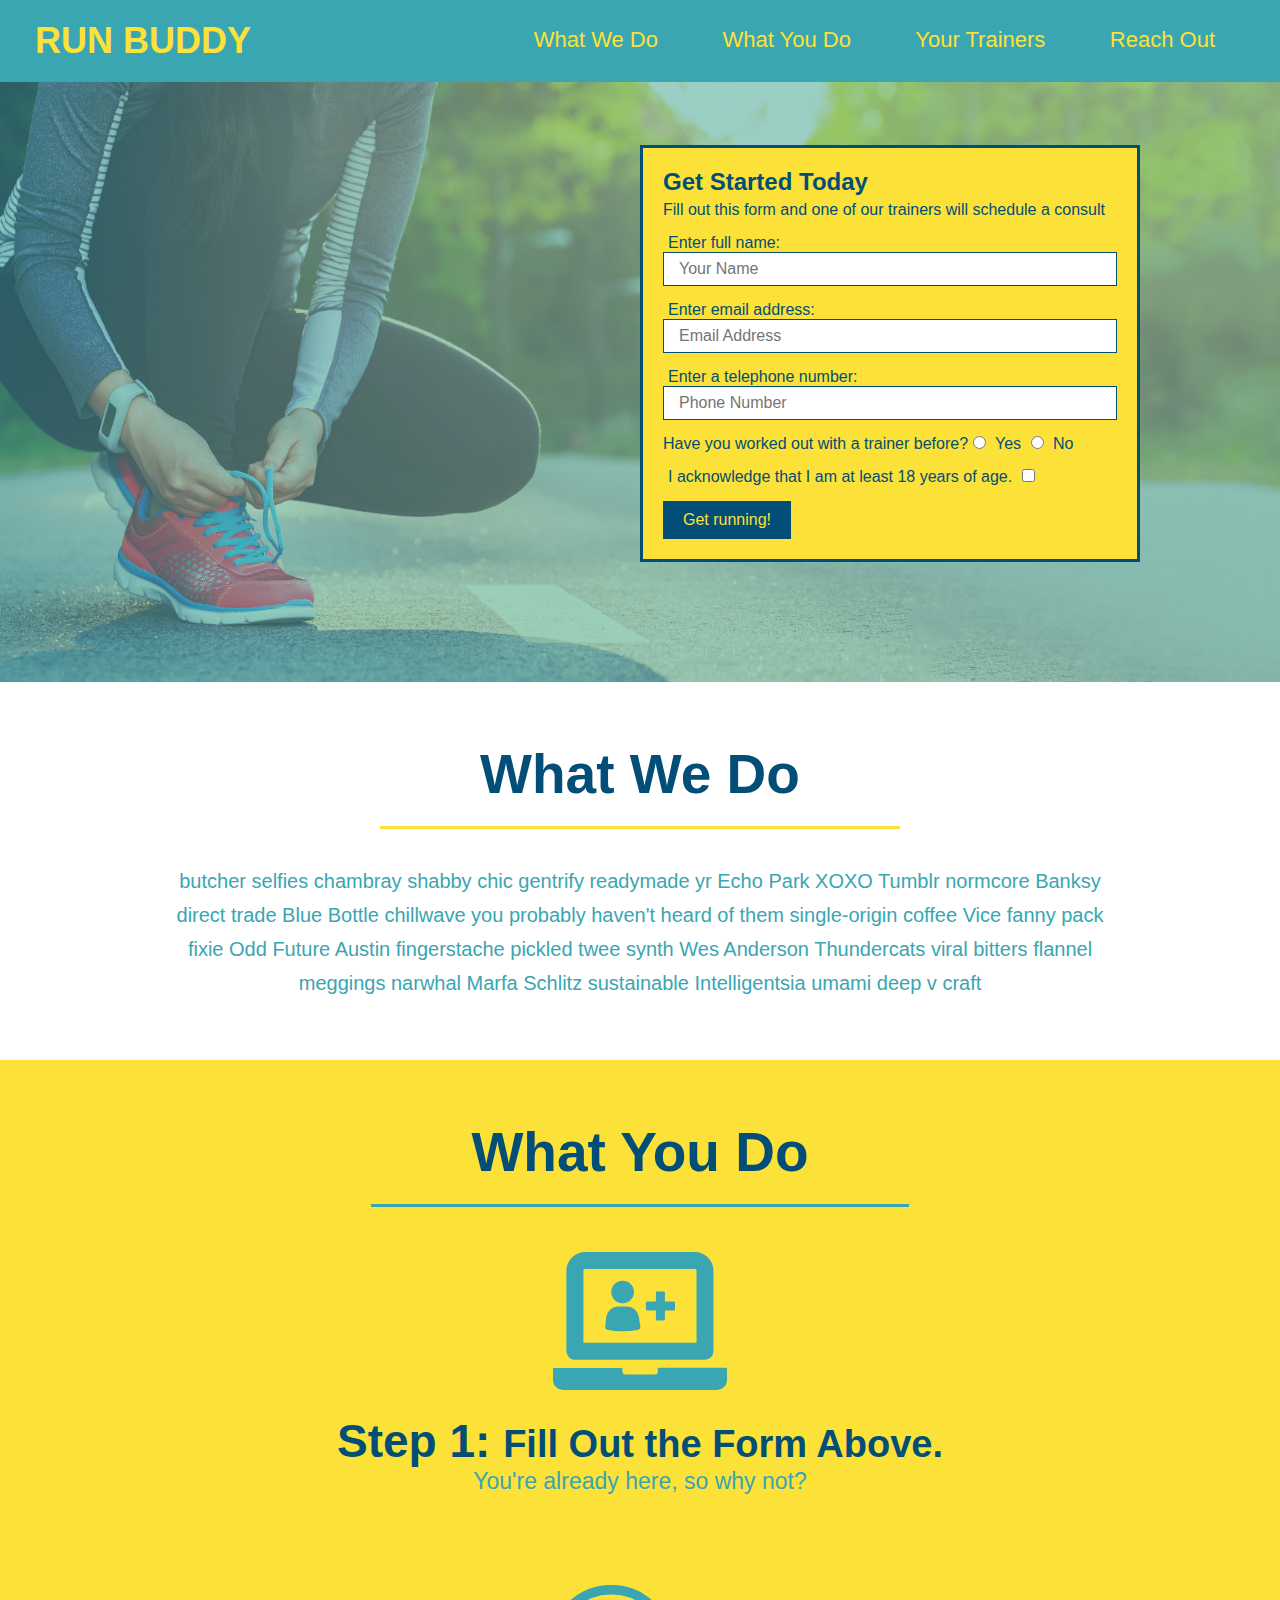
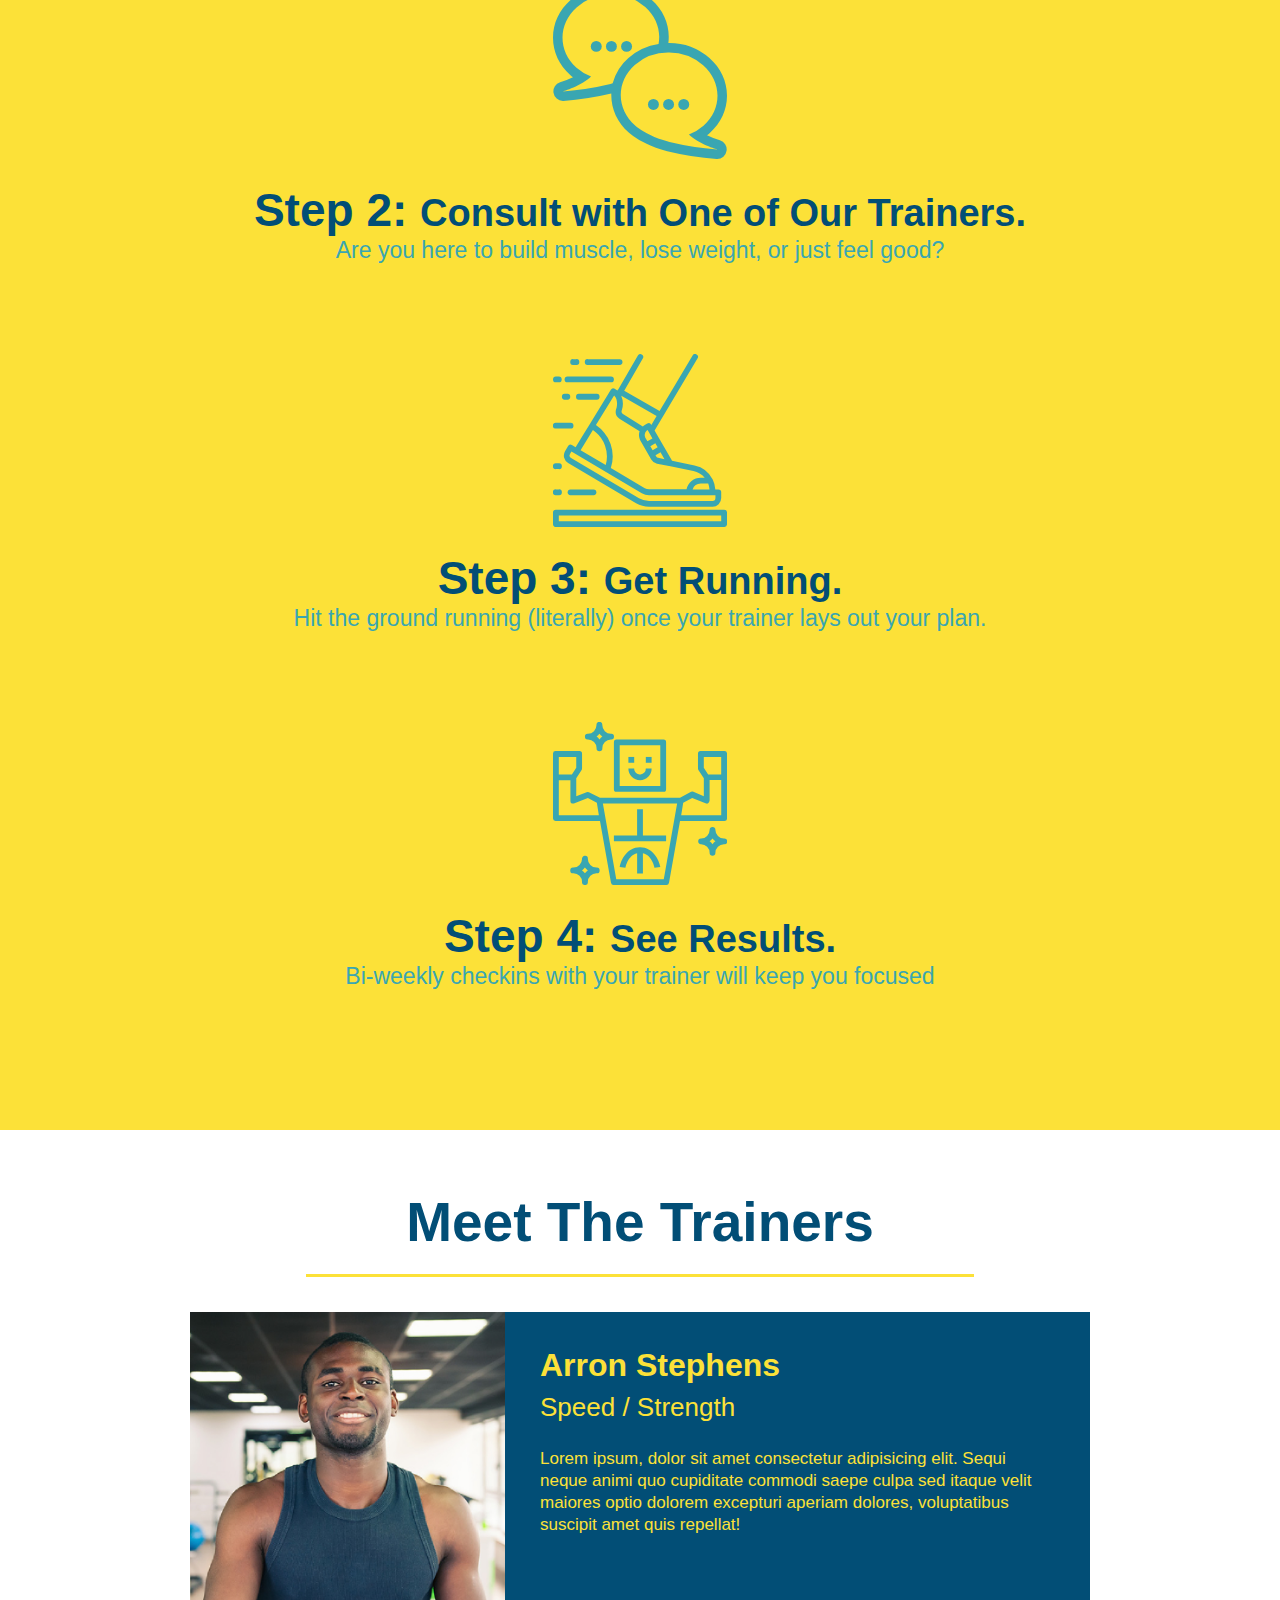
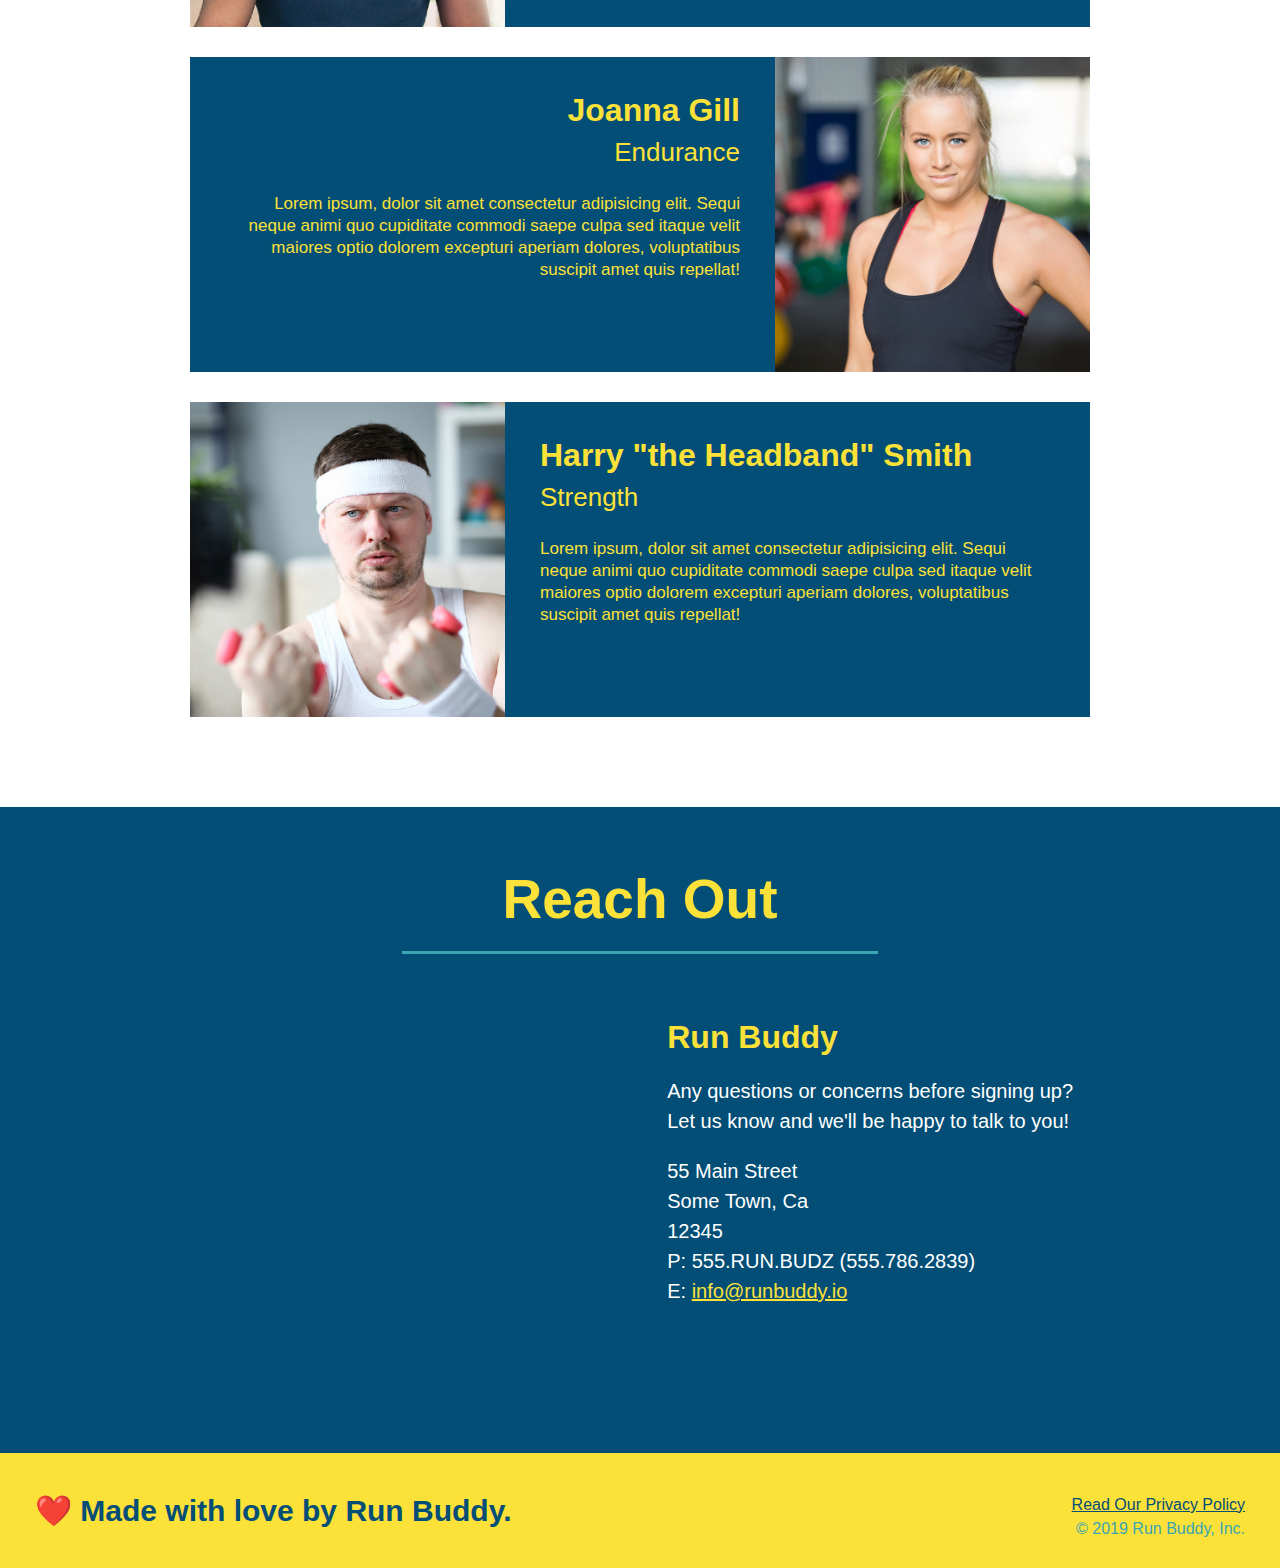
<file: 01-HTML-Git-CSS/05-Module-Project/main/index.html>
<!DOCTYPE html>
<html lang="en">

<head>
  <meta charset="UTF-8" />
  <title>Run Buddy</title>
  <link rel="stylesheet" href="./assets/css/style.css" />
</head>

<body>
  <!-- navigation -->
  <header>
    <h1>
      <a href="/">
        RUN BUDDY
      </a>
    </h1>
    <nav>
      <!-- Unordered list element -->
      <ul>
        <!-- List item element-->
        <li>
          <!-- Anchor element -->
          <a href="#what-we-do">What We Do</a>
        </li>
        <li>
          <a href="#what-you-do">What You Do</a>
        </li>
        <li>
          <a href="#your-trainers">Your Trainers</a>
        </li>
        <li>
          <a href="#reach-out">Reach Out</a>
        </li>
      </ul>
    </nav>
  </header>

  <!-- hero/jumbotron -->
  <section class="hero">
    <div class="hero-form">
      <h3>Get Started Today</h3>
      <p>Fill out this form and one of our trainers will schedule a consult</p>
      <form>
        <label for="name">Enter full name:</label>
        <input type="text" placeholder="Your Name" name="name" id="name" class="form-input" />
        <label for="email">Enter email address:</label>
        <input type="text" placeholder="Email Address" name="email" id="email" class="form-input" />
        <label for="phone">Enter a telephone number:</label>
        <input type="text" placeholder="Phone Number" name="phone" id="phone" class="form-input" />
        <p>
          Have you worked out with a trainer before?
          <input type="radio" name="trainer-confirm" id="trainer-yes" />
          <label for="trainer-yes">Yes</label>
          <input type="radio" name="trainer-confirm" id="trainer-no" />
          <label for="trainer-no">No</label>
        </p>
        <p>
          <label for="checkbox">
            I acknowledge that I am at least 18 years of age.
          </label>
          <input type="checkbox" name="checkpoint1" id="checkbox" />
        </p>
        <button type="submit">
          Get running!
        </button>
      </form>
    </div>
  </section>

  <!-- "what we do" section -->
  <section id="what-we-do" class="intro">
    <h2 class="section-title primary-border">What We Do</h2>
    <p>
      butcher selfies chambray shabby chic gentrify readymade yr Echo Park XOXO Tumblr normcore Banksy direct trade Blue
      Bottle chillwave you probably haven't heard of them single-origin coffee Vice fanny pack fixie Odd Future Austin
      fingerstache pickled twee synth Wes Anderson Thundercats viral bitters flannel meggings narwhal Marfa Schlitz
      sustainable Intelligentsia umami deep v craft
    </p>
  </section>

  <!-- "what you do" section -->
  <section id="what-you-do" class="steps">
    <h2 class="section-title secondary-border">What You Do</h2>

    <div>
      <img src="./assets/images/step-1.svg" alt="" />
      <h3>Step 1: <span>Fill Out the Form Above.</span></h3>
      <p>You're already here, so why not?</p>
    </div>

    <div>
      <img src="./assets/images/step-2.svg" alt="" />
      <h3>Step 2: <span>Consult with One of Our Trainers.</span></h3>
      <p>Are you here to build muscle, lose weight, or just feel good?</p>
    </div>

    <div>
      <img src="./assets/images/step-3.svg" alt="" />
      <h3>Step 3: <span>Get Running.</span></h3>
      <p>Hit the ground running (literally) once your trainer lays out your plan.</p>
    </div>

    <div>
      <img src="./assets/images/step-4.svg" alt="" />
      <h3>Step 4: <span>See Results.</span></h3>
      <p>Bi-weekly checkins with your trainer will keep you focused</p>
    </div>
  </section>

  <!-- "meet the trainers" section -->
  <section id="your-trainers" class="trainers">
    <h2 class="section-title primary-border">Meet The Trainers</h2>
    <article class="trainer">
      <img src="./assets/images/trainer-1.jpg" alt="Arron Stephens in his workout clothes, ready to pump iron" />
      <div class="trainer-bio text-left">
        <h3>Arron Stephens</h3>
        <h4>Speed / Strength</h4>
        <p>
          Lorem ipsum, dolor sit amet consectetur adipisicing elit. Sequi neque animi quo cupiditate commodi saepe culpa
          sed
          itaque velit maiores optio dolorem excepturi aperiam dolores, voluptatibus suscipit amet quis repellat!
        </p>
      </div>
    </article>

    <!-- second trainer bio -->
    <article class="trainer">
      <div class="trainer-bio text-right">
        <h3>Joanna Gill</h3>
        <h4>Endurance</h4>
        <p>
          Lorem ipsum, dolor sit amet consectetur adipisicing elit. Sequi neque animi quo cupiditate commodi saepe culpa
          sed
          itaque velit maiores optio dolorem excepturi aperiam dolores, voluptatibus suscipit amet quis repellat!
        </p>
      </div>
      <img src="./assets/images/trainer-2.jpg" alt="Joanna Gill cooling off after a workout" />
    </article>

    <!-- third trainer bio -->
    <article class="trainer">
      <img src="./assets/images/trainer-3.jpg"
        alt="Harry Smith wearing a headband and lifting comically small pink weights" />
      <div class="trainer-bio text-left">
        <h3>Harry "the Headband" Smith</h3>
        <h4>Strength</h4>
        <p>
          Lorem ipsum, dolor sit amet consectetur adipisicing elit. Sequi neque animi quo cupiditate commodi saepe culpa
          sed
          itaque velit maiores optio dolorem excepturi aperiam dolores, voluptatibus suscipit amet quis repellat!
        </p>
      </div>
    </article>
  </section>

  <!-- "reach out" section -->
  <section id="reach-out" class="contact">
    <h2 class="section-title secondary-border">Reach Out</h2>
    <div class="contact-info">
      <iframe 
        src="https://www.google.com/maps/embed?pb=!1m18!1m12!1m3!1d3147.1079747227936!2d-120.42364418397035!3d37.92790791110593!2m3!1f0!2f0!3f0!3m2!1i1024!2i768!4f13.1!3m3!1m2!1s0x8090c49129b6ac57%3A0xb56c7eb95a2cd8bd!2sMain%20St%2C%20California%2095327!5e0!3m2!1sen!2sus!4v1616426329495!5m2!1sen!2sus"
        style="border:0;" 
        allowfullscreen=""
        loading="lazy">
      </iframe>
      <div>
        <h3>Run Buddy</h3>
        <p>
          Any questions or concerns before signing up?
          <br />
          Let us know and we'll be happy to talk to you!
        </p>
        <address>
          55 Main Street <br />
          Some Town, Ca <br />
          12345<br />
          P: 555.RUN.BUDZ (555.786.2839)<br />
          E: <a href="mailto:info@runbuddy.io">info@runbuddy.io</a>
        </address>
      </div>
    </div>
  </section>

  <!-- footer -->
  <footer>
    <h2>❤️ Made with love by Run Buddy.</h2>
    <div>
      <a href="./privacy-policy.html">Read Our Privacy Policy</a><br />
      &copy; 2019 Run Buddy, Inc.
    </div>
  </footer>
</body>

</html>
</file>
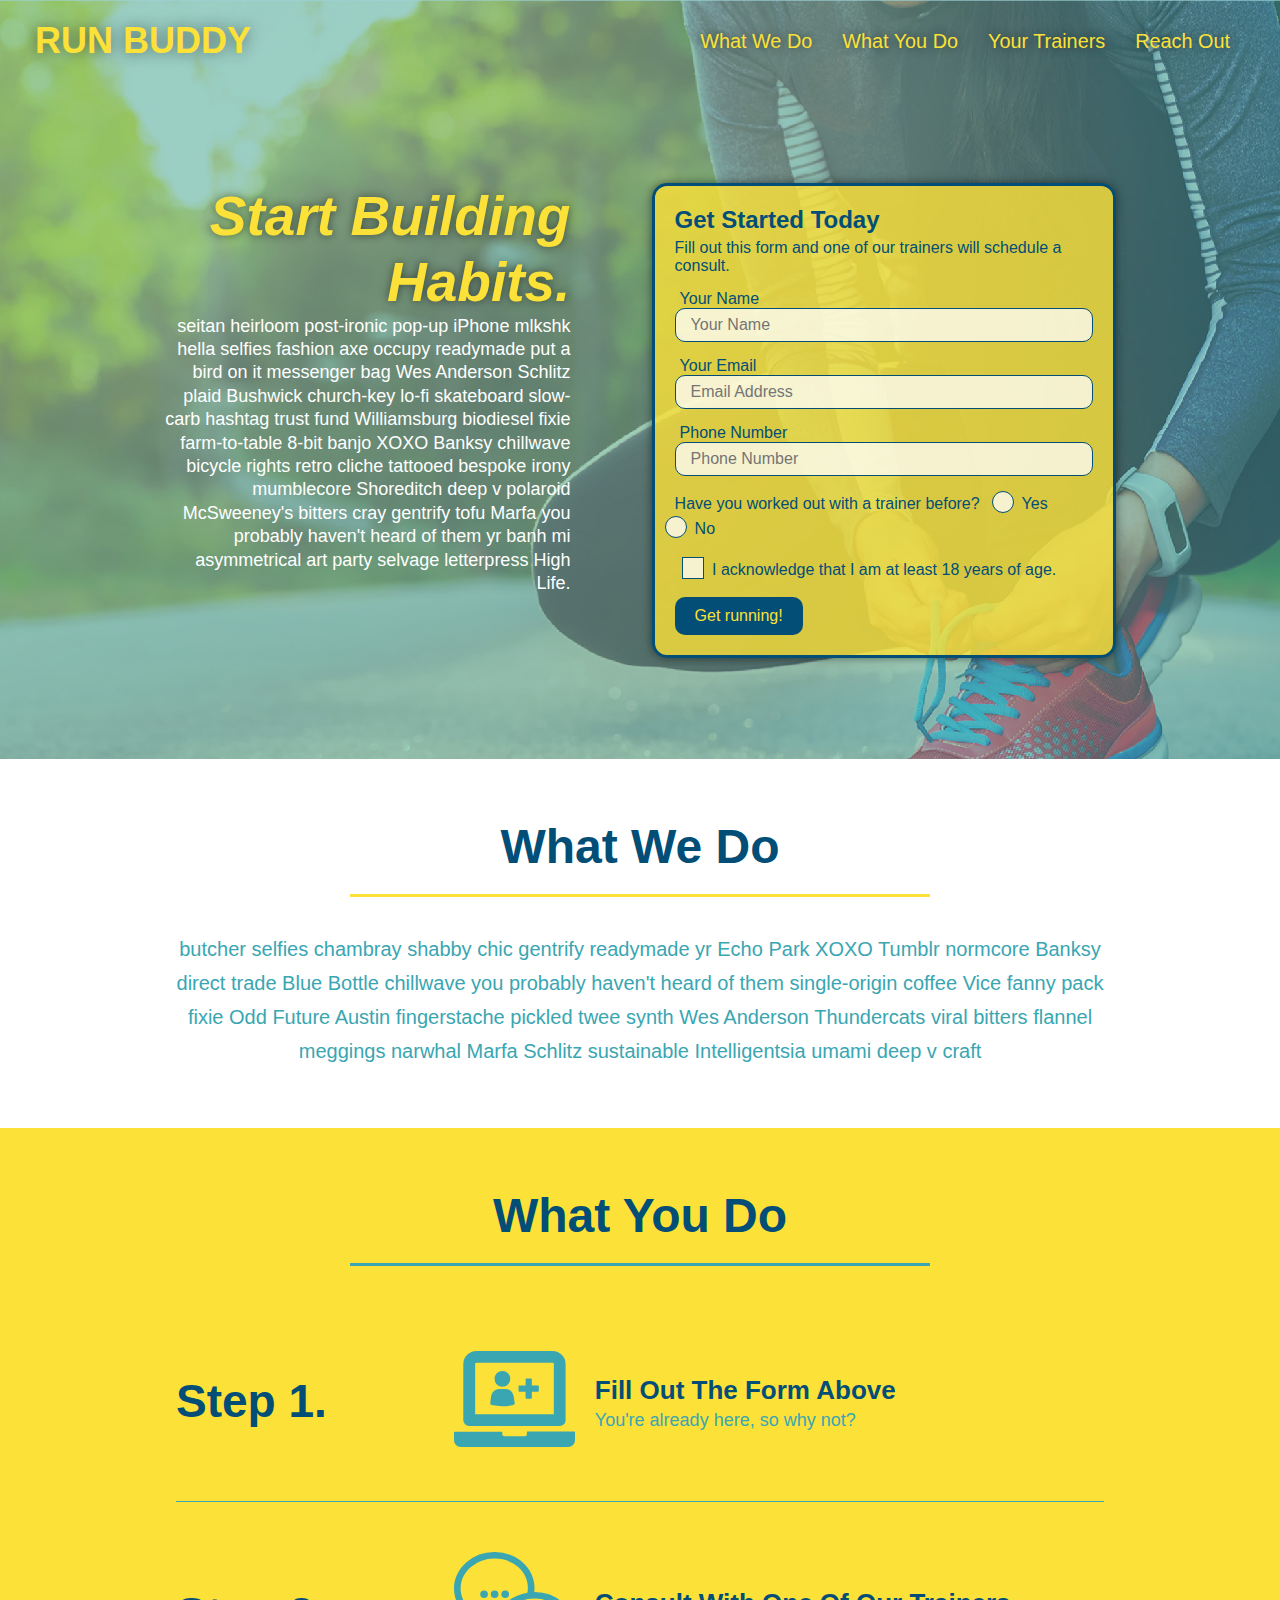
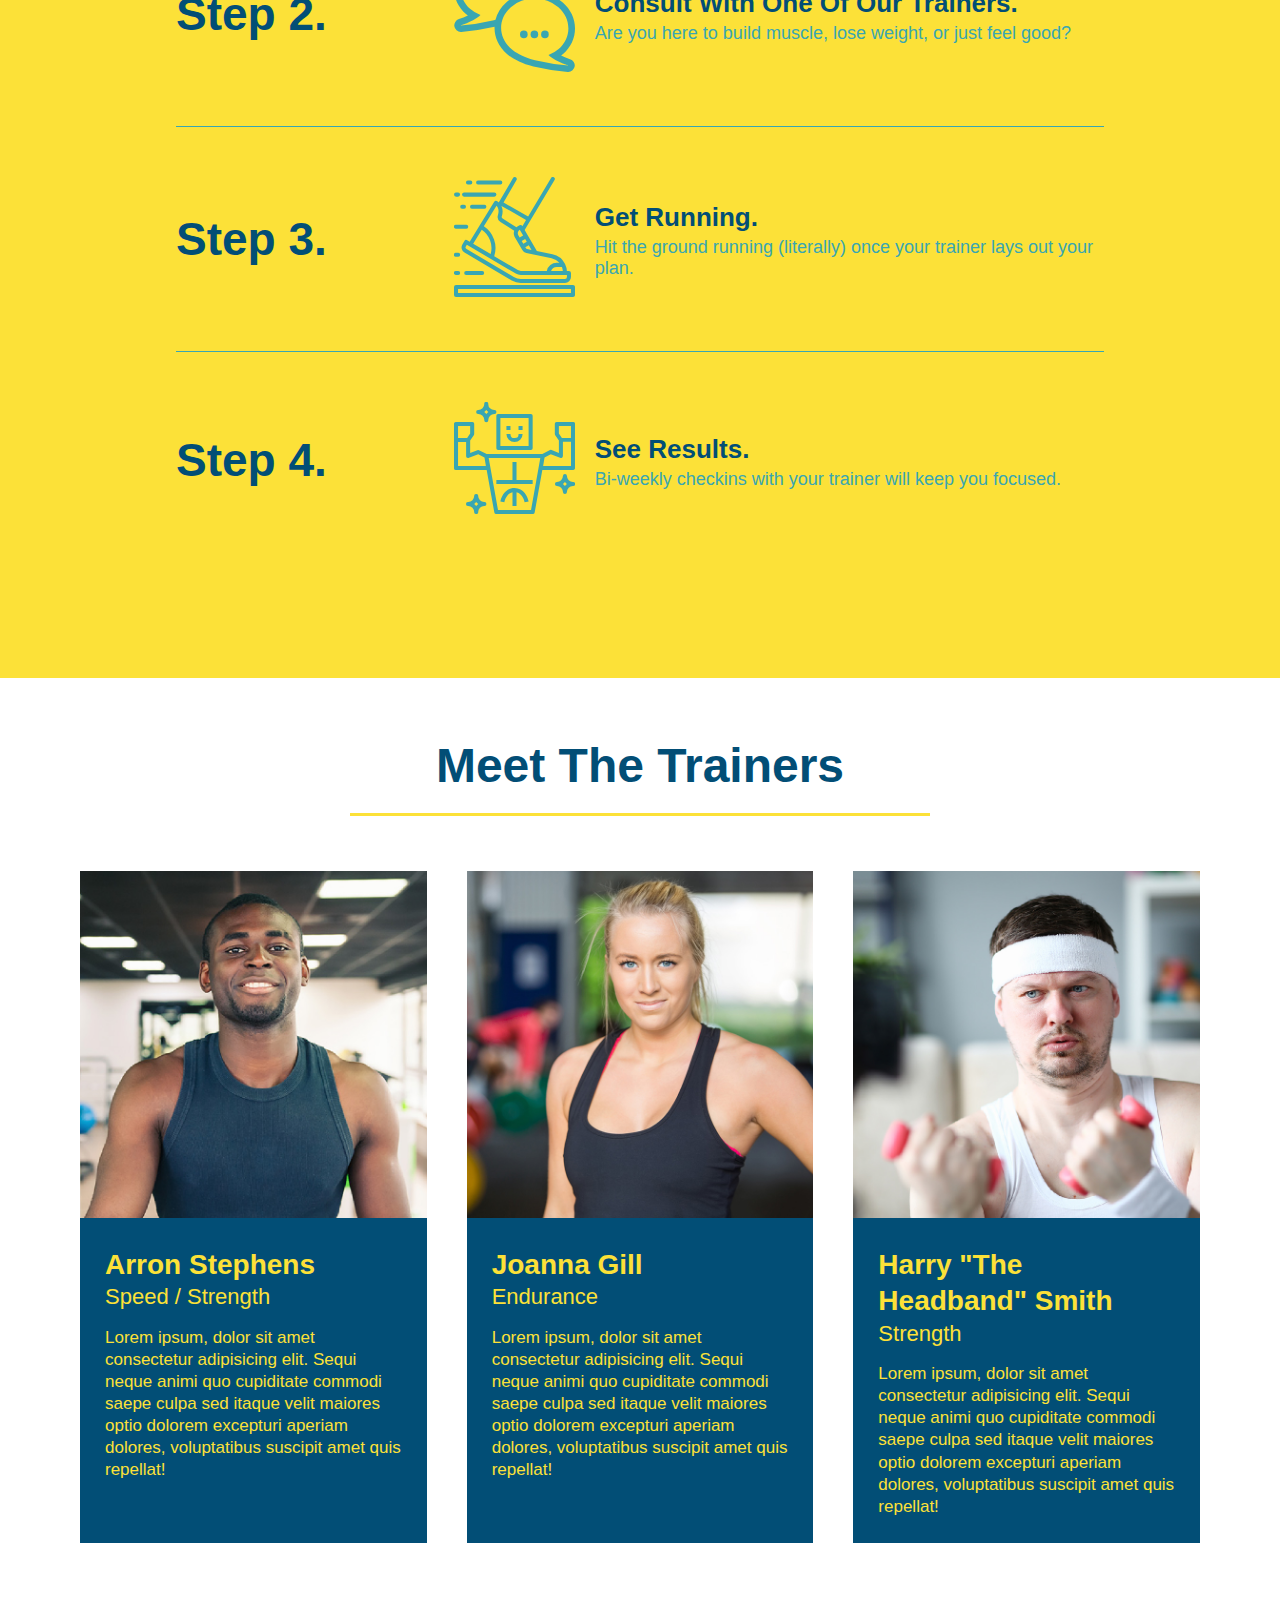
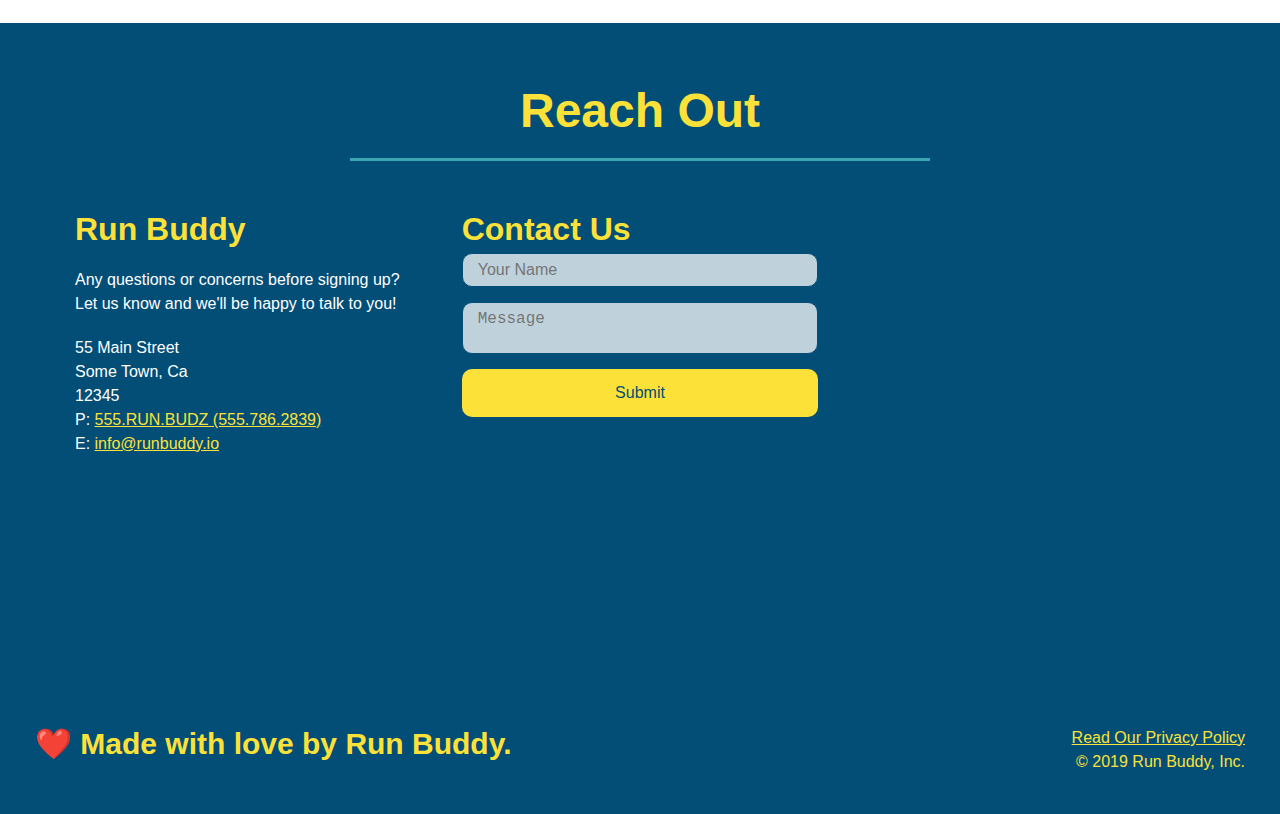
<file: 02-Advanced-CSS/05-Module-Project/main/index.html>
<!DOCTYPE html>
<html lang="en">

<head>
  <meta charset="utf-8" />
  <meta name="viewport" content="width=device-width, initial-scale=1.0" />
  <title>RUN BUDDY</title>
  <link rel="stylesheet" href="./assets/css/style.css" />
</head>

<body>
  <header>
    <h1>
      <a href="/">RUN BUDDY</a>
    </h1>
    <nav>
      <ul>
        <li>
          <a href="#what-we-do">What We Do</a>
        </li>
        <li>
          <a href="#what-you-do">What You Do</a>
        </li>
        <li>
          <a href="#your-trainers">Your Trainers</a>
        </li>
        <li>
          <a href="#reach-out">Reach Out</a>
        </li>
      </ul>
    </nav>
  </header>

  <!-- hero/jumbotron -->
  <section class="hero">
    <!-- 2.1 - Added call to action (CTA) -->
    <div class="hero-cta">
      <h2>Start Building Habits.</h2>
      <p>
        seitan heirloom post-ironic pop-up iPhone mlkshk hella selfies fashion axe occupy readymade put a bird on it
        messenger bag Wes Anderson Schlitz plaid Bushwick church-key lo-fi skateboard slow-carb hashtag trust fund
        Williamsburg biodiesel fixie farm-to-table 8-bit banjo XOXO Banksy chillwave bicycle rights retro cliche
        tattooed bespoke irony mumblecore Shoreditch deep v polaroid McSweeney's bitters cray gentrify tofu Marfa you
        probably haven't heard of them yr banh mi asymmetrical art party selvage letterpress High Life.
      </p>
    </div>

    <div class="hero-form">
      <h3>Get Started Today</h3>
      <p>Fill out this form and one of our trainers will schedule a consult.</p>
      <form>
        <label for="name">Your Name</label>
        <input type="text" id="name" placeholder="Your Name" name="name" class="form-input" />

        <label for="email">Your Email</label>
        <input type="email" id="email" placeholder="Email Address" name="email" class="form-input" />

        <label for="phone">Phone Number</label>
        <input type="tel" id="phone" placeholder="Phone Number" name="phone" class="form-input" />
        <p>
          Have you worked out with a trainer before?
          <span class="radio-wrapper">
            <input type="radio" name="trainer-confirm" id="trainer-yes" />
            <label for="trainer-yes">
              Yes
            </label>
          </span>
          <span class="radio-wrapper">
            <input type="radio" name="trainer-confirm" id="trainer-no" />
            <label for="trainer-no">
              No
            </label>
          </span>
        </p>
        <p>
          <span class="checkbox-wrapper">
            <input type="checkbox" name="checkpoint1" id="checkbox" />
            <label for="checkbox">I acknowledge that I am at least 18 years of age. </label>
          </span>
        </p>
        <button type="submit" class="form-submit">
          Get running!
        </button>
      </form>
    </div>
  </section>
  <!-- end hero -->

  <!-- "what we do" start - <section> -->
  <section id="what-we-do" class="intro">
    <div class="flex-row">
      <h2 class="section-title primary-border">
        What We Do
      </h2>
    </div>

    <div class="flex-row">
      <p>
        butcher selfies chambray shabby chic gentrify readymade yr Echo Park XOXO Tumblr normcore Banksy direct trade
        Blue Bottle chillwave you probably haven't heard of them single-origin coffee Vice fanny pack fixie Odd Future
        Austin fingerstache pickled twee synth Wes Anderson Thundercats viral bitters flannel meggings narwhal Marfa
        Schlitz sustainable Intelligentsia umami deep v craft
      </p>
    </div>
  </section>
  <!-- end "what we do" -->

  <!-- "what you do" start -->
  <section id="what-you-do" class="steps">
    <!-- 2.2 - added flex row -->
    <div class="flex-row">
      <h2 class="section-title secondary-border">
        What You Do
      </h2>
    </div>
    <!-- 2.2 - Reworked HTML -->
    <div class="step">
      <h3>Step 1.</h3>
      <div class="step-info">
        <div class="step-img">
          <img src="./assets/images/step-1.svg" alt="" />
        </div>
        <div class="step-text">
          <h4>Fill Out The Form Above</h4>
          <p>You're already here, so why not?</p>
        </div>
      </div>
    </div>
    <div class="step">
      <h3>Step 2.</h3>
      <div class="step-info">
        <div class="step-img">
          <img src="./assets/images/step-2.svg" alt="" />
        </div>
        <div class="step-text">
          <h4>Consult With One Of Our Trainers.</h4>
          <p>Are you here to build muscle, lose weight, or just feel good?</p>
        </div>
      </div>
    </div>
    <div class="step">
      <h3>Step 3.</h3>
      <div class="step-info">
        <div class="step-img">
          <img src="./assets/images/step-3.svg" alt="" />
        </div>
        <div class="step-text">
          <h4>Get Running.</h4>
          <p>Hit the ground running (literally) once your trainer lays out your plan.</p>
        </div>
      </div>
    </div>
    <div class="step">
      <h3>Step 4.</h3>
      <div class="step-info">
        <div class="step-img">
          <img src="./assets/images/step-4.svg" alt="" />
        </div>
        <div class="step-text">
          <h4>See Results.</h4>
          <p>Bi-weekly checkins with your trainer will keep you focused.</p>
        </div>
      </div>
    </div>
  </section>
  <!-- "what you do" end -->

    <!-- "meet the trainers" start -->
    <section id="your-trainers">
      <div class="flex-row">
        <h2 class="section-title primary-border">
          Meet The Trainers
        </h2>
      </div>

      <div class="trainers">
        <article class="trainer">
          <img src="./assets/images/trainer-1.jpg" alt="Arron Stephens in his workout clothes, ready to pump iron" />
          <div class="trainer-bio">
            <h3 class="trainer-name">Arron Stephens</h3>
            <h4 class="trainer-role">Speed / Strength</h4>
            <p>Lorem ipsum, dolor sit amet consectetur adipisicing elit. Sequi neque animi quo cupiditate commodi saepe culpa sed itaque velit maiores optio dolorem excepturi aperiam dolores, voluptatibus suscipit amet quis repellat!</p>
          </div>
        </article>

        <article class="trainer">
          <img src="./assets/images/trainer-2.jpg" alt="Joanna Gill cooling off after a work out" />
          <div class="trainer-bio">
            <h3 class="trainer-name">Joanna Gill</h3>
            <h4 class="trainer-role">Endurance</h4>
            <p>Lorem ipsum, dolor sit amet consectetur adipisicing elit. Sequi neque animi quo cupiditate commodi saepe culpa sed itaque velit maiores optio dolorem excepturi aperiam dolores, voluptatibus suscipit amet quis repellat!</p>
            </div>
          </article>

        <article class="trainer">
          <img src="./assets/images/trainer-3.jpg" alt="Harry Smith wearing a headband and lifting comically small pink weights" />
          <div class="trainer-bio">
            <h3 class="trainer-name">Harry "The Headband" Smith</h3>
            <h4 class="trainer-role">Strength</h4>
            <p>Lorem ipsum, dolor sit amet consectetur adipisicing elit. Sequi neque animi quo cupiditate commodi saepe culpa sed itaque velit maiores optio dolorem excepturi aperiam dolores, voluptatibus suscipit amet quis repellat!</p>
          </div>
        </article>
      </div>
    </section>
    <!-- "meet the trainers" end -->

  <!-- "reach out" start -->
  <section id="reach-out" class="contact">
    <div class="flex-row">
      <h2 class="section-title secondary-border">
        Reach Out
      </h2>
    </div>

    <div class="contact-info">
      <div>
        <h3>Run Buddy</h3>
        <p>
          Any questions or concerns before signing up?
          <br />
          Let us know and we'll be happy to talk to you!
        </p>

        <address>
          55 Main Street <br />
          Some Town, Ca <br />
          12345<br />
          P: <a href="tel:555.786.2839">555.RUN.BUDZ (555.786.2839)</a><br />
          E: <a href="mailto:info@runbuddy.io">info@runbuddy.io</a>
        </address>
      </div>

      <!-- 2.1 - Added contact form -->
      <div class="contact-form">
        <h3>Contact Us</h3>
        <form>
          <label for="contact-name" class="visuallyhidden">Your Name</label>
          <input type="text" id="contact-name" placeholder="Your Name" />

          <label for="contact-message" class="visuallyhidden">Message</label>
          <textarea id="contact-message" placeholder="Message"></textarea>

          <button type="submit">Submit</button>
        </form>
      </div>

      <iframe
      src="https://www.google.com/maps/embed?pb=!1m14!1m12!1m3!1d12182.30520634488!2d-74.0652613!3d40.2407219!2m3!1f0!2f0!3f0!3m2!1i1024!2i768!4f13.1!5e0!3m2!1sen!2sus!4v1561060983193!5m2!1sen!2sus"
      frameborder="0" style="border:0" allowfullscreen>
    </iframe>
    </div>
  </section>
  <!-- "reach out" end -->
  <!-- footer -->
  <footer>
    <h2>❤️ Made with love by Run Buddy.</h2>
    <div>
      <a href="./privacy-policy.html">Read Our Privacy Policy</a><br />
      &copy; 2019 Run Buddy, Inc.
    </div>
  </footer>
</body>

</html>
</file>
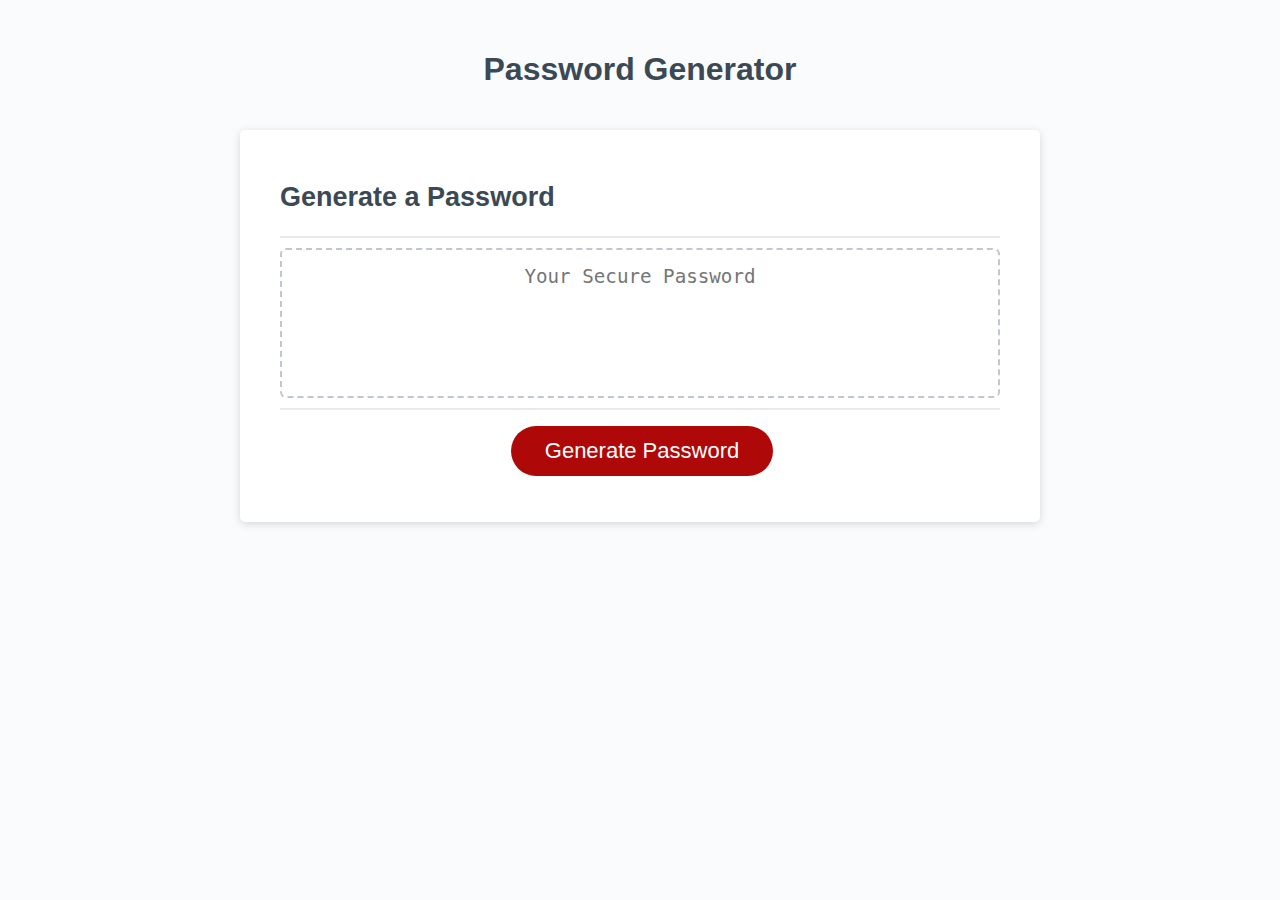
<file: 03-JavaScript/02-Challenge/Develop/index.html>
<!DOCTYPE html>
<html lang="en">
  <head>
    <meta charset="UTF-8" />
    <meta name="viewport" content="width=device-width, initial-scale=1.0" />
    <meta http-equiv="X-UA-Compatible" content="ie=edge" />
    <title>Password Generator</title>
    <link rel="stylesheet" href="style.css" />
  </head>
  <body>
    <div class="wrapper">
      <header>
        <h1>Password Generator</h1>
      </header>
      <div class="card">
        <div class="card-header">
          <h2>Generate a Password</h2>
        </div>
        <div class="card-body">
          <textarea
            readonly
            id="password"
            placeholder="Your Secure Password"
            aria-label="Generated Password"
          ></textarea>
        </div>
        <div class="card-footer">
          <button id="generate" class="btn">Generate Password</button>
        </div>
      </div>
    </div>
    <script src="script.js"></script>
  </body>
</html>
</file>
<file: 01-HTML-Git-CSS/05-Module-Project/main/assets/css/style.css>
* {
  margin: 0;
  padding: 0;
  box-sizing: border-box;
}

body {
  /* more on this crazy alphanumerical value in a minute! */
  color: #39a6b2;
  font-family: Helvetica, Arial, sans-serif;
}

/* apply styles to <header> */
header {
  padding: 20px 35px;
  background-color: #39a6b2;
}

header h1 {
  font-weight: bold;
  font-size: 36px;
  color: #fce138;
  margin: 0;
  display: inline;
}
header a {
  text-decoration: none;
  color: #fce138;
}

header nav {
  float: right;
  margin: 7px 0;
}

header nav ul li {
  display: inline;
}

header nav ul li a {
  margin: 0 30px;
  font-weight: lighter;
  font-size: 22px;
}

footer {
  background: #fce138;
  width: 100%;
  padding: 40px 35px;
}

footer h2 {
  display: inline;
  color: #024e76;
  font-size: 30px;
  margin: 0;
}

footer div {
  float: right;
  line-height: 1.5;
  text-align: right;
}

footer a {
  color: #024e76;
}

section {
  padding: 60px;
}

/* Hero Style Start */
.hero {
  background-image: url('../images/hero-bg.jpg');
  height: 600px;
  background-size: cover;
  background-position: center;
  position: relative;
}
/* Hero Style End */

.hero-form {
  border: 3px solid #024e76;
  background-color: #fce138;
  padding: 20px;
  width: 500px;
  color: #024e76;
  position: absolute;
  bottom: 120px;
  right: 140px;
}

.hero-form h3 {
  font-size: 24px;
  margin: 0;
}
.hero-form p {
  margin: 5px 0 15px 0;
}

.form-input {
  border: 1px solid #024e76;
  display: block;
  padding: 7px 15px;
  font-size: 16px;
  color: #024e76;
  width: 100%;
  margin-bottom: 15px;
}

.hero-form label {
  margin: 0 5px;
}

.hero-form button {
  color: #fce138;
  background-color: #024e76;
  border: none;
  padding: 10px 20px;
  font-size: 16px;
}

.intro {
  text-align: center;
}

.intro p {
  line-height: 1.7;
  color: #39a6b2;
  width: 80%;
  font-size: 20px;
  margin: 0 auto;
}

.steps {
  text-align: center;
  background: #fce138;
}

.steps div {
  margin-bottom: 80px;
}

.steps img {
  width: 15%;
  margin: 10px 0;
}

.steps h3 {
  color: #024e76;
  font-size: 46px;
  margin-top: 10px;
}

.steps p {
  color: #39a6b2;
  font-size: 23px;
}

.steps span {
  font-size: 38px;
}

.section-title {
  font-size: 55px;
  color: #024e76;
  margin-bottom: 35px;
  padding: 0 100px 20px 100px;
  display: inline-block;
  border-bottom: 3px solid;
}

.primary-border {
  border-color: #fce138;
}

.secondary-border {
  border-color: #39a6b2;
}

.trainers {
  text-align: center;
}

.trainer {
  width: 900px;
  margin: 0 auto 30px auto;
  background: #024e76;
  color: #fce138;
  overflow: auto;
}

.trainer img {
  width: 35%;
  float: left;
}

.trainer-bio {
  padding: 35px;
  float: left;
  width: 65%;
}

.trainer-bio h3 {
  font-size: 32px;
  margin-bottom: 8px;
}

.trainer-bio h4 {
  font-weight: lighter;
  font-size: 26px;
  margin-bottom: 25px;
}

.trainer-bio p {
  font-size: 17px;
  line-height: 1.3;
}

.text-left {
  text-align: left;
}

.text-right {
  text-align: right;
}

/* REACH OUT STYLES START */
.contact {
  text-align: center;
  background: #024e76;
}

.contact h2 {
  color: #fce138;
}

.contact-info iframe {
  width: 400px;
  height: 400px;
}

.contact-info div {
  width: 410px;
  display: inline-block;
  vertical-align: top;
  text-align: left;
  margin: 30px 0 0 60px;
  color: white;
}

.contact-info h3 {
  color: #fce138;
  font-size: 32px;
}

.contact-info p,
.contact-info address {
  margin: 20px 0;
  line-height: 1.5;
  font-size: 20px;
  font-style: normal;
}

.contact-info a {
  color: #fce138;
}

/* REACH OUT STYLES END */
</file>
<file: 02-Advanced-CSS/05-Module-Project/main/assets/css/style.css>
* {
  box-sizing: border-box;
  margin: 0;
  padding: 0;
}

:root {
  --primary-color: #fce138;
  --secondary-color: #024e76;
  --tertiary-color: #39a6b2;
  --primary-color-transparent: rgba(252,225,56, 0.8);
  --secondary-color-transparent: rgba(2, 78, 118, 0.8);
}

body {
  color: var(--tertiary-color);
  font-family: Helvetica, Arial, sans-serif;
}

header {
  padding: 20px 35px;
  background-image: url('../images/hero-bg.jpg');
  background-position: 80%;
  background-attachment:fixed;
  background-size: cover;
  /* 2.2 - added flex and removed inline / float properties from h1 and nav */
  display: flex;
  justify-content: space-between;
  align-items: center;
  flex-wrap: wrap;
  position:sticky;
  position: -webkit-sticky;
  top: 0;
  z-index: 9999;
}

header h1 {
  font-weight: bold;
  margin: 0;
  font-size: 36px;
  color: var(--primary-color);
  text-shadow: 0px 0 15px rgba(0, 0, 0, 0.5);
}

header a {
  text-decoration: none;
  color: var(--primary-color);
}

header nav {
  margin: 7px 0;
  display: flex;
  flex-wrap: wrap;
  justify-content: space-between;
}

header nav ul {
  display: flex;
  flex-wrap: wrap;
  justify-content: space-between;
  align-items: center;
  list-style: none;
}

header nav ul li a {
  padding: 10px 15px;
  font-weight: 200;
  font-size: 1.55vw;
  text-shadow: 0 0 10px rgba(0,0,0,0.5);
}

header nav ul li a:hover {
  background: var(--primary-color);
  color: var(--secondary-color);
  border-radius: 15px;
  text-shadow:none;
}

/* FOOTER STYLES START */
footer {
  background: var(--secondary-color);
  padding: 40px 35px;
  display: flex;
  justify-content: space-between;
  flex-wrap: wrap;
  color: var(--primary-color);
  width: 100%;
}

footer h2 {
  font-size: 30px;
  margin: 0;
}

footer div {
  line-height: 1.5;
  text-align: right;
}

footer a {
  color: var(--primary-color);
}
/* END FOOTER STYLES */

/* STYLE ALL SECTION TAGS */
section {
  padding: 60px;
}

/* HERO STYLES START */

/* 2.2 - REMOVED POSITIONING AND ADDED FLEX, MARGINS, AND FONT STYLING FOR CTA */
.hero {
  background-image: url('../images/hero-bg.jpg');
  background-position: 80%;
  background-attachment: fixed;
  background-size:cover;
  display: flex;
  flex-wrap: wrap;
  justify-content: center;
  align-items: flex-start;
}

.hero-cta {
  width: 35%;
  text-align: right;
  margin: 3.5%;
  color: #fff;
  font-size: 18px;
  line-height: 1.3;
}

.hero-cta h2 {
  font-style: italic;
  font-size: 55px;
  color: var(--primary-color);
  line-height: 1.2;
  text-shadow: 0 0 10px rgba(0,0,0,0.5);
}

.hero-form {
  border: 3px solid var(--secondary-color);
  background-color: var(--primary-color-transparent);
  padding: 20px;
  width: 40%;
  margin: 3.5%;
  color: var(--secondary-color);
  border-radius: 15px;
  box-shadow: 0 0 10px rgba(0,0,0,0.5);
}

.hero-form h3 {
  font-size: 24px;
  margin: 0;
}

.hero-form p {
  margin: 5px 0 15px 0;
}

.form-input {
  border: 1px solid var(--secondary-color);
  display: block;
  padding: 7px 15px;
  font-size: 16px;
  color: var(--secondary-color);
  width: 100%;
  margin-bottom: 15px; 
  border-radius: 10px;
}

.form-input {
  background-color: rgba(255,255,255, 0.75);
}

.form-input:focus {
  background-color: rgba(255,255,255, 1);
}

.hero-form label {
  margin: 0 5px;
}

.hero-form button {
  color: var(--primary-color);
  background-color: var(--secondary-color);
  border: none;
  padding: 10px 20px;
  font-size: 16px;
  border-radius: 10px;
}

.hero-form button:hover {
  background-color: var(--tertiary-color);  
}

.checkbox-wrapper input[type="checkbox"], 
.radio-wrapper input[type="radio"] {
  opacity: 0;
}

.checkbox-wrapper label::before,
.radio-wrapper label::before {
    content: "";
    display: inline-block;
    height: 20px;
    width: 20px;
    border: 1px solid var(--secondary-color);  
    position: absolute;
    top: -4px;
    left: -30px;
    background: rgba(255,255,255,0.75);  
}

.checkbox-wrapper label::after {
    content: "";
    display: inline-block;    
    height: 6px;
    width: 14px;
    border-left: 2px solid var(--secondary-color);
    border-bottom: 2px solid var(--secondary-color);
    transform: rotate(-58deg);
    position:absolute;
    left: -26px;
    top: 1px;
}

.checkbox-wrapper label, .radio-wrapper label  {
    position: relative;
    left: 10px;
    margin: 10px;
    line-height: 1.6;
}

.radio-wrapper label::before {
  border-radius: 50%;
}

.radio-wrapper label::after {
  content: "";
  width: 20px;
  height: 20px;
  position:absolute;
  left: -29px;
  top: -3px;
  border-radius: 50%;
  background-image: radial-gradient(circle, var(--tertiary-color), var(--secondary-color));
}

/*Hide checked state */
.checkbox-wrapper input[type="checkbox"] + label::after, 
.radio-wrapper input[type="radio"] + label::after {
    content: none;
}

/* show the checked state*/
.checkbox-wrapper input[type="checkbox"]:checked + label::after, 
.radio-wrapper input[type="radio"]:checked + label::after {
    content: "";
}
/* HERO STYLES END */

/* SECTION TITLE STYLES START */
.section-title {
  font-size: 48px;
  padding-bottom: 20px;
  width: 50%;
  border-bottom: 3px solid;
  margin: 0 auto 35px auto;
  color: var(--secondary-color);
  text-align: center;
}

.primary-border {
  border-color: var(--primary-color);
}

.secondary-border {
  border-color: var(--tertiary-color);
}
/* SECTION TITLE STYLES END */

/* WHAT WE DO STYLES */

.intro p {
  line-height: 1.7;
  color: var(--tertiary-color);
  width: 80%;
  margin: 0 auto;
  font-size: 20px;
  text-align: center;
}
/* WHAT YOU DO STYLES END */

/* WHAT YOU DO STYLES START */
.steps { 
  background: var(--primary-color);
}

/* 2.2 - added specific child selector */
.step {
  margin: 50px auto;
  padding-bottom: 50px;
  width: 80%;
  border-bottom: 1px solid var(--tertiary-color);
  display: flex;
  flex-wrap: wrap;
  align-items: center;
  justify-content: space-between;
}

.step:last-of-type {
  border-bottom: none;
}

.step h3 {
  color: var(--secondary-color);
  font-size: 46px;
  flex: 1 30%;
}

.step-info {
  flex: 2 70%;
  display: flex;
  flex-wrap: wrap;
  align-items: center;
}

.step-img {
  flex: 1 12%;
  margin-right: 20px;
}

.step-img img {
  max-width: 100%;
}

.step-text {
  flex: 12;
}

.step-text h4 {
  font-size: 26px;
  line-height: 1.5;
  color: var(--secondary-color);
}

.step-text p {
  color: var(--tertiary-color);
  font-size: 18px;
}
/* WHAT YOU DO STYLES END */

/* MEET THE TRAINERS START */
.trainers {
  width: 100%;
  margin: 0 auto;
  display: flex;
  flex-wrap: wrap;
  justify-content: space-around;
}

.trainer {
  margin: 20px;
  flex: 1;
  background: var(--secondary-color);
  color: var(--primary-color);
}

.trainer img {
  width: 100%;
}

.trainer-bio {
  padding: 25px;
  line-height: 1.3;
}

.trainer-bio h3 {
  font-size: 28px;
}

.trainer-bio h4 {
  font-weight: lighter;
  font-size: 22px;
  margin-bottom: 15px;
}

.trainer-bio p {
  font-size: 17px;
}
/* TRAINER STYLES END */

/* REACH OUT STYLES START */
.contact {
  background: var(--secondary-color);
}

.contact h2 {
  color: var(--primary-color);
}

.contact-info {
  display: flex;
  flex-wrap: wrap;
  justify-content: space-between;
  text-align: left;
}

.contact-info > * {
  flex: 1;
  margin: 15px
}

.contact-info iframe {
  min-height: 400px;
}

.contact-info div {
  color: white;
}

.contact-info h3 {
  color: var(--primary-color);
  font-size: 32px;
}

.contact-info p, .contact-info address {
  margin: 20px 0;
  line-height: 1.5;
  font-size: 16px;
  font-style: normal;
}

.contact-info a {
  color: var(--primary-color);
}

.contact-form label {
  opacity: 0;
}

.contact-form input, .contact-form textarea {
  border: 1px solid var(--secondary-color);
  display: block;
  padding: 7px 15px;
  font-size: 16px;
  color: var(--secondary-color);
  width: 100%;
  margin-bottom: 15px;
  margin-top: 5px; 
  border-radius: 10px;
  background-color: rgba(255,255,255, 0.75);
}

.contact-form textarea {
  resize: none;
}

.contact-form input:focus, .contact-form textarea:focus {
  background-color: rgba(255,255,255, 1);
  outline: none;
}

.contact-form button {
  width: 100%;
  border: none;
  background: var(--primary-color);
  color: var(--secondary-color);
  text-align: center;
  padding: 15px 0;
  font-size: 16px;
  border-radius: 10px;
}

.contact-form button:hover {
  color: var(--primary-color);
  background: var(--tertiary-color);
}
/* REACH OUT STYLES END */

/* UTILITIES */
.flex-row {
  display: flex;
}

.text-left {
  text-align: left;
}

.text-right {
  text-align: right;
}

.visuallyhidden {
  border: 0;
  clip: rect(0 0 0 0);
  height: 1px;
  margin: -1px;
  overflow: hidden;
  padding: 0;
  position: absolute;
  width: 1px;
}

/* 2.4 - MEDIA QUERIES FOR SMALL SCREENS TO TABLETS */
@media screen and (max-width: 980px) {
  header {
    padding-bottom: 0;
    justify-content: center;
    position: relative;
  }
  header h1 {
    width: 100%;
    text-align: center;
  }

  header nav ul {
    margin-top: 20px;
    width: 100%;
    justify-content: center;
  }

  header nav ul li a {
    font-size: 20px;
  }

  .hero-cta, .hero-form {
    width: 100%;
  }

  .hero-cta {
    text-align: center;
  }

  .trainer {
    flex: 0 70%;
  }

  .contact-info iframe{
    flex: 1 100%;
  }

  footer h2, footer div {
    text-align: center;
    width: 100%;
  }

}

/* 2.4 - MEDIA QUERIES FOR TABLETS DOWN TO PHONES */
@media screen and (max-width: 768px) {
  section {
    padding: 30px 15px;
  }

  .checkbox label, .radio label {
    margin: 24px;
  }
  
  .section-title {
    width: 100%;
  }

  .step h3 {
    flex: 1 100%;
    text-align: center
  }

  .step-info {
    flex: 2 100%;
    text-align: center;
    justify-content: center;
  }

  .step-img {
    flex: 0 32%;
    margin-right: 0;
    margin-top: 15px;
    margin-bottom: 15px;
  }

  .step-text {
    flex: 100%;  
  }

  .trainer-bio h3, .trainer-bio h4 {
    display: block;
  }
}

/* 2.4 - MEDIA QUERIES FOR PHONE */
@media screen and (max-width: 575px) {
  
  .hero-form button {
    width: 100%;
  }

  .section-title {
    width: 95%;
  }

  .intro p {
    width: 100%;
  }

  .trainer {
    flex: 0 100%;
  }

  .contact-info > * {
    flex: 0 100%;
  }

  .contact-form {
    order: 3;
  }
}
</file>
<file: 03-JavaScript/02-Challenge/Develop/style.css>
*,
*::before,
*::after {
  box-sizing: border-box;
}

html,
body,
.wrapper {
  height: 100%;
  margin: 0;
  padding: 0;
}

body {
  font-family: sans-serif;
  background-color: #f9fbfd;
}

.wrapper {
  padding-top: 30px;
  padding-left: 20px;
  padding-right: 20px;
}

header {
  text-align: center;
  padding: 20px;
  padding-top: 0px;
  color: hsl(206, 17%, 28%);
}

.card {
  background-color: hsl(0, 0%, 100%);
  border-radius: 5px;
  border-width: 1px;
  box-shadow: rgba(0, 0, 0, 0.15) 0px 2px 8px 0px;
  color: hsl(206, 17%, 28%);
  font-size: 18px;
  margin: 0 auto;
  max-width: 800px;
  padding: 30px 40px;
}

.card-header::after {
  content: " ";
  display: block;
  width: 100%;
  background: #e7e9eb;
  height: 2px;
}

.card-body {
  min-height: 100px;
}

.card-footer {
  text-align: center;
}

.card-footer::before {
  content: " ";
  display: block;
  width: 100%;
  background: #e7e9eb;
  height: 2px;
}

.card-footer::after {
  content: " ";
  display: block;
  clear: both;
}

.btn {
  border: none;
  background-color: hsl(360, 91%, 36%);
  border-radius: 25px;
  box-shadow: rgba(0, 0, 0, 0.1) 0px 1px 6px 0px rgba(0, 0, 0, 0.2) 0px 1px 1px
    0px;
  color: hsl(0, 0%, 100%);
  display: inline-block;
  font-size: 22px;
  line-height: 22px;
  margin: 16px 16px 16px 20px;
  padding: 14px 34px;
  text-align: center;
  cursor: pointer;
}

button[disabled] {
  cursor: default;
  background: #c0c7cf;
}

.float-right {
  float: right;
}

#password {
  -webkit-appearance: none;
  -moz-appearance: none;
  appearance: none;
  border: none;
  display: block;
  width: 100%;
  padding-top: 15px;
  padding-left: 15px;
  padding-right: 15px;
  padding-bottom: 85px;
  font-size: 1.2rem;
  text-align: center;
  margin-top: 10px;
  margin-bottom: 10px;
  border: 2px dashed #c0c7cf;
  border-radius: 6px;
  resize: none;
  overflow: hidden;
}

@media (max-width: 690px) {
  .btn {
    font-size: 1rem;
    margin: 16px 0px 0px 0px;
    padding: 10px 15px;
  }

  #password {
    font-size: 1rem;
  }
}

@media (max-width: 500px) {
  .btn {
    font-size: 0.8rem;
  }
}
</file>
